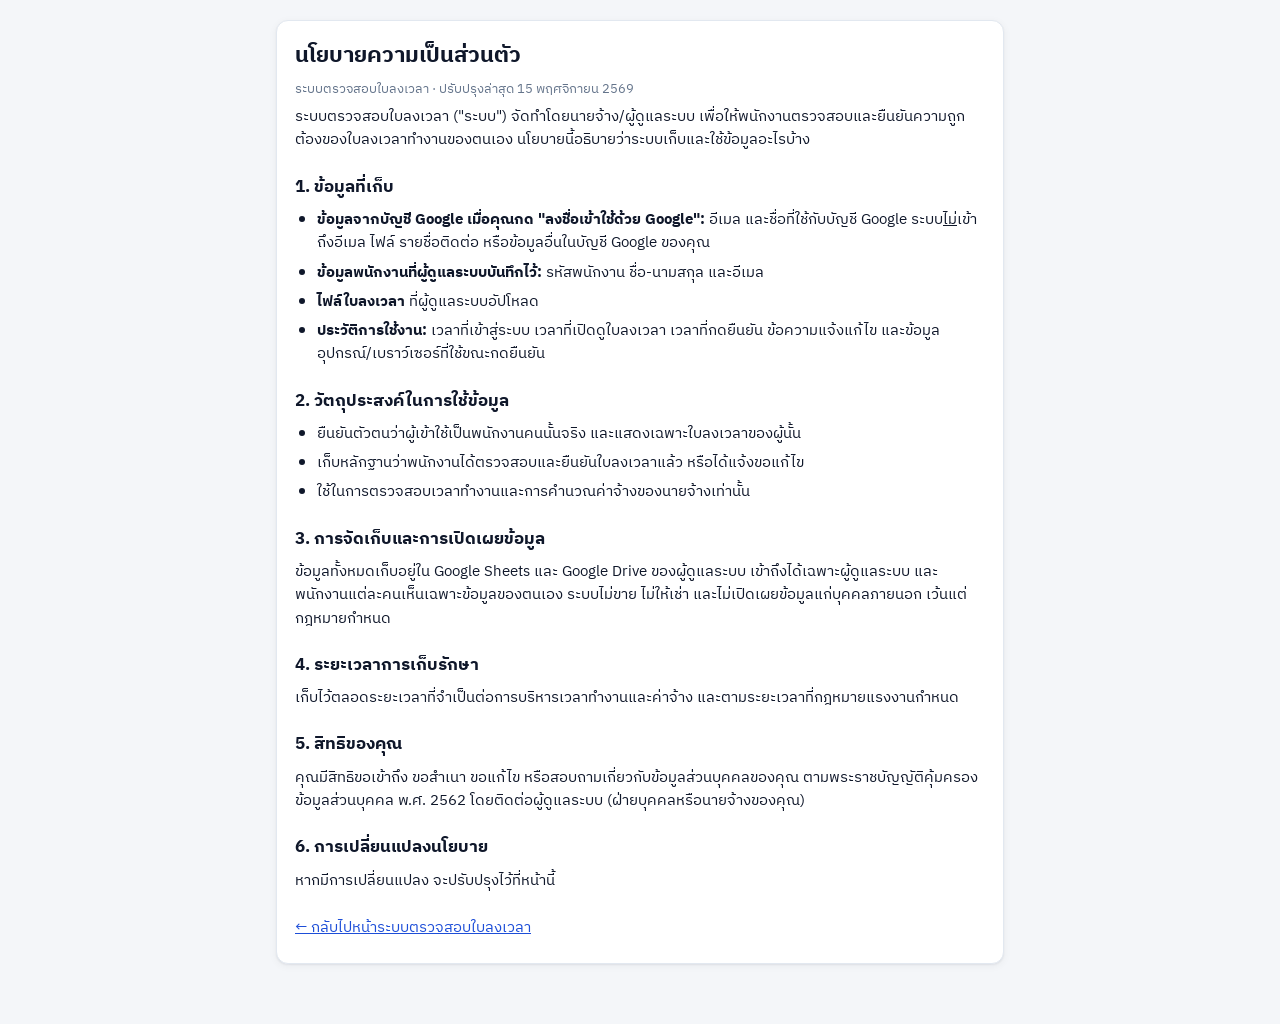
<file: privacy.html>
<!DOCTYPE html>
<html lang="th">
<head>
  <meta charset="utf-8">
  <meta name="viewport" content="width=device-width, initial-scale=1">
  <title>นโยบายความเป็นส่วนตัว — ระบบตรวจสอบใบลงเวลา</title>
  <link rel="preconnect" href="https://fonts.googleapis.com">
  <link rel="preconnect" href="https://fonts.gstatic.com" crossorigin>
  <link href="https://fonts.googleapis.com/css2?family=IBM+Plex+Sans+Thai:wght@400;500;600;700&display=swap" rel="stylesheet">
  <link rel="stylesheet" href="assets/style.css">
  <style>
    .doc h1 { font-size: 22px; margin: 0 0 4px; }
    .doc h2 { font-size: 17px; margin: 22px 0 8px; }
    .doc p, .doc li { margin: 6px 0; }
    .doc ul { padding-left: 22px; margin: 6px 0; }
  </style>
</head>
<body>
  <div class="container narrow">
    <div class="card doc">
      <h1>นโยบายความเป็นส่วนตัว</h1>
      <p class="muted small">ระบบตรวจสอบใบลงเวลา · ปรับปรุงล่าสุด 15 พฤศจิกายน 2569</p>

      <p>ระบบตรวจสอบใบลงเวลา ("ระบบ") จัดทำโดยนายจ้าง/ผู้ดูแลระบบ เพื่อให้พนักงานตรวจสอบและยืนยันความถูกต้องของใบลงเวลาทำงานของตนเอง
        นโยบายนี้อธิบายว่าระบบเก็บและใช้ข้อมูลอะไรบ้าง</p>

      <h2>1. ข้อมูลที่เก็บ</h2>
      <ul>
        <li><b>ข้อมูลจากบัญชี Google เมื่อคุณกด "ลงชื่อเข้าใช้ด้วย Google":</b> อีเมล และชื่อที่ใช้กับบัญชี Google ระบบ<u>ไม่</u>เข้าถึงอีเมล ไฟล์ รายชื่อติดต่อ หรือข้อมูลอื่นในบัญชี Google ของคุณ</li>
        <li><b>ข้อมูลพนักงานที่ผู้ดูแลระบบบันทึกไว้:</b> รหัสพนักงาน ชื่อ-นามสกุล และอีเมล</li>
        <li><b>ไฟล์ใบลงเวลา</b> ที่ผู้ดูแลระบบอัปโหลด</li>
        <li><b>ประวัติการใช้งาน:</b> เวลาที่เข้าสู่ระบบ เวลาที่เปิดดูใบลงเวลา เวลาที่กดยืนยัน ข้อความแจ้งแก้ไข และข้อมูลอุปกรณ์/เบราว์เซอร์ที่ใช้ขณะกดยืนยัน</li>
      </ul>

      <h2>2. วัตถุประสงค์ในการใช้ข้อมูล</h2>
      <ul>
        <li>ยืนยันตัวตนว่าผู้เข้าใช้เป็นพนักงานคนนั้นจริง และแสดงเฉพาะใบลงเวลาของผู้นั้น</li>
        <li>เก็บหลักฐานว่าพนักงานได้ตรวจสอบและยืนยันใบลงเวลาแล้ว หรือได้แจ้งขอแก้ไข</li>
        <li>ใช้ในการตรวจสอบเวลาทำงานและการคำนวณค่าจ้างของนายจ้างเท่านั้น</li>
      </ul>

      <h2>3. การจัดเก็บและการเปิดเผยข้อมูล</h2>
      <p>ข้อมูลทั้งหมดเก็บอยู่ใน Google Sheets และ Google Drive ของผู้ดูแลระบบ เข้าถึงได้เฉพาะผู้ดูแลระบบ และพนักงานแต่ละคนเห็นเฉพาะข้อมูลของตนเอง
        ระบบไม่ขาย ไม่ให้เช่า และไม่เปิดเผยข้อมูลแก่บุคคลภายนอก เว้นแต่กฎหมายกำหนด</p>

      <h2>4. ระยะเวลาการเก็บรักษา</h2>
      <p>เก็บไว้ตลอดระยะเวลาที่จำเป็นต่อการบริหารเวลาทำงานและค่าจ้าง และตามระยะเวลาที่กฎหมายแรงงานกำหนด</p>

      <h2>5. สิทธิของคุณ</h2>
      <p>คุณมีสิทธิขอเข้าถึง ขอสำเนา ขอแก้ไข หรือสอบถามเกี่ยวกับข้อมูลส่วนบุคคลของคุณ ตามพระราชบัญญัติคุ้มครองข้อมูลส่วนบุคคล พ.ศ. 2562
        โดยติดต่อผู้ดูแลระบบ (ฝ่ายบุคคลหรือนายจ้างของคุณ)</p>

      <h2>6. การเปลี่ยนแปลงนโยบาย</h2>
      <p>หากมีการเปลี่ยนแปลง จะปรับปรุงไว้ที่หน้านี้</p>

      <p style="margin-top:24px"><a href="./">← กลับไปหน้าระบบตรวจสอบใบลงเวลา</a></p>
    </div>
  </div>
</body>
</html>
</file>
<file: assets/style.css>
:root {
    --bg: #f4f6f9;
    --surface: #ffffff;
    --surface-2: #f8fafc;
    --border: #e2e8f0;
    --text: #0f172a;
    --muted: #64748b;
    --primary: #1d4ed8;
    --primary-hover: #1e40af;
    --primary-soft: #e0e8ff;
    --ok: #15803d;
    --ok-soft: #dcfce7;
    --warn: #b45309;
    --warn-soft: #fef3c7;
    --bad: #b91c1c;
    --bad-soft: #fee2e2;
    --info: #0369a1;
    --info-soft: #e0f2fe;
    --gray-soft: #eef1f5;
    --shadow: 0 1px 2px rgba(15, 23, 42, .06), 0 2px 8px rgba(15, 23, 42, .05);
    --radius: 12px;
  }
  @media (prefers-color-scheme: dark) {
    :root {
      --bg: #0b1220;
      --surface: #111a2e;
      --surface-2: #0f172a;
      --border: #24314d;
      --text: #e5e9f2;
      --muted: #94a3b8;
      --primary: #6b8cff;
      --primary-hover: #8aa4ff;
      --primary-soft: #1c2a52;
      --ok: #4ade80;
      --ok-soft: #12351f;
      --warn: #fbbf24;
      --warn-soft: #3a2a0a;
      --bad: #f87171;
      --bad-soft: #3d1414;
      --info: #38bdf8;
      --info-soft: #0c2c40;
      --gray-soft: #1b2539;
      --shadow: 0 1px 2px rgba(0, 0, 0, .4);
    }
  }
  * { box-sizing: border-box; }
  html, body { margin: 0; padding: 0; }
  body {
    background: var(--bg);
    color: var(--text);
    font-family: 'IBM Plex Sans Thai', Tahoma, sans-serif;
    font-size: 15px;
    line-height: 1.55;
    -webkit-font-smoothing: antialiased;
  }
  button, input, select, textarea { font: inherit; color: inherit; }
  a { color: var(--primary); }

  /* ---------- layout ---------- */
  .topbar {
    position: sticky; top: 0; z-index: 20;
    background: var(--surface);
    border-bottom: 1px solid var(--border);
  }
  .topbar-inner {
    max-width: 1180px; margin: 0 auto; padding: 10px 16px;
    display: flex; align-items: center; gap: 12px; flex-wrap: wrap;
  }
  .brand { font-weight: 700; font-size: 16px; display: flex; align-items: center; gap: 8px; }
  .brand-mark {
    width: 28px; height: 28px; border-radius: 8px; background: var(--primary); color: #fff;
    display: grid; place-items: center; font-size: 15px;
  }
  .spacer { flex: 1; }
  .user-chip { font-size: 13px; color: var(--muted); text-align: right; line-height: 1.3; }
  .user-chip b { color: var(--text); font-weight: 600; display: block; }
  @media (max-width: 600px) {
    .user-chip { display: none; }
    .topbar-inner { gap: 8px; }
  }
  .container { max-width: 1180px; margin: 0 auto; padding: 20px 16px 60px; }
  .narrow { max-width: 760px; }

  .tabs { display: flex; gap: 4px; max-width: 1180px; margin: 0 auto; padding: 0 16px; overflow-x: auto; }
  .tab {
    border: 0; background: none; padding: 10px 14px; cursor: pointer; color: var(--muted);
    border-bottom: 2px solid transparent; font-weight: 500; white-space: nowrap;
  }
  .tab:hover { color: var(--text); }
  .tab.active { color: var(--primary); border-bottom-color: var(--primary); }
  .tab .count {
    display: inline-block; min-width: 20px; padding: 0 6px; margin-left: 6px; border-radius: 10px;
    background: var(--bad); color: #fff; font-size: 12px; line-height: 20px; text-align: center;
  }

  .card {
    background: var(--surface); border: 1px solid var(--border); border-radius: var(--radius);
    box-shadow: var(--shadow); padding: 18px;
  }
  .card + .card { margin-top: 16px; }
  .card h2 { margin: 0 0 12px; font-size: 17px; }
  .card h3 { margin: 0 0 8px; font-size: 15px; }
  .section-title { display: flex; align-items: center; gap: 10px; flex-wrap: wrap; margin-bottom: 12px; }
  .section-title h2 { margin: 0; }
  .muted { color: var(--muted); }
  .small { font-size: 13px; }
  .row { display: flex; gap: 10px; align-items: center; flex-wrap: wrap; }
  .stack > * + * { margin-top: 10px; }
  .grid-2 { display: grid; grid-template-columns: minmax(0, 1fr) minmax(0, 1fr); gap: 16px; }
  .grid-2 > * { min-width: 0; }
  .grid-2.wide-left { grid-template-columns: minmax(0, 3fr) minmax(0, 2fr); }
  @media (max-width: 860px) { .grid-2, .grid-2.wide-left { grid-template-columns: minmax(0, 1fr); } }

  /* ---------- controls ---------- */
  .btn {
    display: inline-flex; align-items: center; justify-content: center; gap: 6px;
    border: 1px solid var(--border); background: var(--surface); color: var(--text);
    padding: 8px 14px; border-radius: 9px; cursor: pointer; font-weight: 500; text-decoration: none;
    min-height: 38px; transition: background .12s, border-color .12s;
  }
  .btn:hover { background: var(--surface-2); }
  .btn:disabled { opacity: .5; cursor: not-allowed; }
  .btn-primary { background: var(--primary); border-color: var(--primary); color: #fff; }
  .btn-primary:hover { background: var(--primary-hover); }
  .btn-ok { background: var(--ok); border-color: var(--ok); color: #fff; }
  .btn-ok:hover { filter: brightness(1.08); background: var(--ok); }
  .btn-danger { color: var(--bad); }
  .btn-danger:hover { background: var(--bad-soft); }
  .btn-block { width: 100%; }
  .btn-lg { min-height: 46px; font-size: 16px; padding: 10px 18px; }
  .btn-sm { min-height: 30px; padding: 4px 10px; font-size: 13px; }
  .linkbtn { border: 0; background: none; color: var(--primary); cursor: pointer; padding: 0; text-decoration: underline; }

  label.field { display: block; }
  label.field > span { display: block; font-size: 13px; color: var(--muted); margin-bottom: 4px; font-weight: 500; }
  .input, select.input, textarea.input {
    width: 100%; border: 1px solid var(--border); background: var(--surface); border-radius: 9px;
    padding: 9px 12px; min-height: 40px; outline: none;
  }
  .input:focus { border-color: var(--primary); box-shadow: 0 0 0 3px var(--primary-soft); }
  textarea.input { min-height: 96px; resize: vertical; }

  /* ---------- badges ---------- */
  .badge {
    display: inline-flex; align-items: center; gap: 5px; padding: 2px 10px; border-radius: 999px;
    font-size: 12.5px; font-weight: 600; white-space: nowrap;
  }
  .badge::before { content: ''; width: 7px; height: 7px; border-radius: 50%; background: currentColor; }
  .b-pending { background: var(--warn-soft); color: var(--warn); }
  .b-correction { background: var(--bad-soft); color: var(--bad); }
  .b-confirmed { background: var(--ok-soft); color: var(--ok); }
  .b-none, .b-superseded { background: var(--gray-soft); color: var(--muted); }
  .b-viewed { background: var(--info-soft); color: var(--info); }

  /* ---------- tables ---------- */
  .table-wrap { overflow-x: auto; border: 1px solid var(--border); border-radius: 10px; }
  table.table { width: 100%; border-collapse: collapse; font-size: 14px; }
  .table th, .table td { padding: 10px 12px; text-align: left; border-bottom: 1px solid var(--border); vertical-align: middle; }
  .table th { background: var(--surface-2); font-weight: 600; font-size: 13px; color: var(--muted); white-space: nowrap; }
  .table tr:last-child td { border-bottom: 0; }
  .table tr.clickable { cursor: pointer; }
  .table tr.clickable:hover td { background: var(--surface-2); }
  .nowrap { white-space: nowrap; }

  /* ---------- stats ---------- */
  .stats { display: grid; grid-template-columns: repeat(5, 1fr); gap: 12px; margin-bottom: 16px; }
  @media (max-width: 860px) { .stats { grid-template-columns: repeat(2, 1fr); } }
  .stat {
    background: var(--surface); border: 1px solid var(--border); border-radius: var(--radius); padding: 14px;
    cursor: pointer; text-align: left; box-shadow: var(--shadow);
  }
  .stat.active { outline: 2px solid var(--primary); }
  .stat .label { font-size: 13px; color: var(--muted); }
  .stat .value { font-size: 26px; font-weight: 700; line-height: 1.2; }
  .stat .bar { height: 4px; border-radius: 2px; margin-top: 8px; }

  /* ---------- timesheet list (employee) ---------- */
  .ts-item {
    display: flex; align-items: center; gap: 12px; padding: 14px 16px; border: 1px solid var(--border);
    border-radius: var(--radius); background: var(--surface); cursor: pointer; box-shadow: var(--shadow);
    width: 100%; text-align: left;
  }
  .ts-item + .ts-item { margin-top: 10px; }
  .ts-item:hover { border-color: var(--primary); }
  .ts-item .title { font-weight: 600; font-size: 16px; }
  .ts-icon {
    width: 42px; height: 42px; border-radius: 10px; background: var(--primary-soft); color: var(--primary);
    display: grid; place-items: center; flex: none; font-weight: 700; font-size: 13px;
  }

  /* ---------- viewer ---------- */
  .viewer {
    background: var(--surface-2); border: 1px solid var(--border); border-radius: 10px; min-height: 240px;
    padding: 10px; overflow: auto; max-height: 75vh;
  }
  .viewer-pages { margin: 0 auto; }
  .viewer canvas, .viewer img { display: block; max-width: none; height: auto; background: #fff; border-radius: 4px; box-shadow: 0 1px 3px rgba(0,0,0,.12); }
  .viewer canvas + canvas { margin-top: 10px; }
  .viewer-bar { display: flex; align-items: center; gap: 6px; margin-bottom: 8px; flex-wrap: wrap; }
  .viewer-bar .btn-sm { min-width: 38px; font-size: 16px; font-weight: 600; }
  .zoom-label { min-width: 64px; text-align: center; font-size: 13px; font-weight: 600; color: var(--muted); }
  .viewer-empty { display: grid; place-items: center; min-height: 220px; color: var(--muted); text-align: center; }

  .callout { border-radius: 10px; padding: 12px 14px; font-size: 14px; overflow-wrap: anywhere; }
  .callout-ok { background: var(--ok-soft); color: var(--ok); }
  .callout-warn { background: var(--warn-soft); color: var(--warn); }
  .callout-bad { background: var(--bad-soft); color: var(--bad); }
  .callout-info { background: var(--info-soft); color: var(--info); }
  .callout b { font-weight: 700; }

  /* ---------- messages ---------- */
  .thread { display: flex; flex-direction: column; gap: 10px; }
  .msg { max-width: 88%; padding: 9px 12px; border-radius: 12px; font-size: 14px; white-space: pre-wrap; word-break: break-word; }
  .msg .meta { font-size: 11.5px; opacity: .75; margin-top: 4px; }
  .msg-me { align-self: flex-end; background: var(--primary); color: #fff; border-bottom-right-radius: 4px; }
  .msg-other { align-self: flex-start; background: var(--gray-soft); border-bottom-left-radius: 4px; }

  /* ---------- misc ---------- */
  .login-wrap { min-height: 100vh; display: grid; place-items: center; padding: 16px; }
  .login-card { width: 100%; max-width: 400px; }
  .login-card .brand { justify-content: center; font-size: 19px; margin-bottom: 6px; }
  .hint { font-size: 13px; color: var(--muted); }
  .err { color: var(--bad); font-size: 14px; min-height: 20px; }
  .spinner {
    width: 22px; height: 22px; border: 3px solid var(--border); border-top-color: var(--primary);
    border-radius: 50%; animation: spin .8s linear infinite; display: inline-block; vertical-align: middle;
  }
  @keyframes spin { to { transform: rotate(360deg); } }
  .loading-block { padding: 40px; text-align: center; color: var(--muted); }

  .modal-back {
    position: fixed; inset: 0; background: rgba(15, 23, 42, .5); z-index: 50;
    display: flex; align-items: flex-start; justify-content: center; padding: 24px 12px; overflow-y: auto;
  }
  .modal {
    background: var(--surface); border-radius: 14px; width: 100%; max-width: 560px; padding: 20px;
    box-shadow: 0 20px 50px rgba(0, 0, 0, .25);
  }
  .modal.wide { max-width: 1100px; }
  .modal-head { display: flex; align-items: flex-start; gap: 10px; margin-bottom: 14px; }
  .modal-head h2 { margin: 0; font-size: 18px; flex: 1; }
  .close-x { border: 0; background: none; font-size: 24px; line-height: 1; cursor: pointer; color: var(--muted); padding: 2px 6px; }

  .toast-box { position: fixed; bottom: 16px; left: 50%; transform: translateX(-50%); z-index: 99; display: flex; flex-direction: column; gap: 8px; width: calc(100% - 32px); max-width: 420px; }
  .toast { padding: 11px 14px; border-radius: 10px; background: #0f172a; color: #fff; box-shadow: var(--shadow); font-size: 14px; }
  .toast.error { background: #b91c1c; }
  .toast.ok { background: #15803d; }

  .checkline { display: flex; gap: 10px; align-items: flex-start; font-size: 14px; }
  .checkline input { margin-top: 4px; width: 18px; height: 18px; flex: none; }

  .chips { display: flex; gap: 6px; flex-wrap: wrap; }
  .chip { border: 1px solid var(--border); background: var(--surface); padding: 4px 12px; border-radius: 999px; cursor: pointer; font-size: 13px; }
  .chip.active { background: var(--primary); border-color: var(--primary); color: #fff; }

  .dropzone {
    border: 2px dashed var(--border); border-radius: var(--radius); padding: 28px 16px; text-align: center;
    background: var(--surface-2); cursor: pointer;
  }
  .dropzone.drag { border-color: var(--primary); background: var(--primary-soft); }
  .kv { display: grid; grid-template-columns: max-content 1fr; gap: 4px 14px; font-size: 14px; }
  .kv dt { color: var(--muted); }
  .kv dd { margin: 0; word-break: break-all; }
  .mono { font-family: ui-monospace, Menlo, Consolas, monospace; font-size: 12px; }
  .empty { text-align: center; padding: 30px 10px; color: var(--muted); }
  .page-grid { display: grid; grid-template-columns: repeat(auto-fill, minmax(170px, 1fr)); gap: 12px; }
  .page-card { border: 1px solid var(--border); border-radius: 10px; padding: 8px; background: var(--surface-2); }
  .page-card.unassigned { border-color: var(--bad); box-shadow: 0 0 0 1px var(--bad); }
  .page-thumb { background: #fff; border-radius: 6px; min-height: 160px; display: grid; place-items: center; cursor: zoom-in; overflow: hidden; border: 1px solid var(--border); }
  .page-thumb canvas { display: block; width: 100%; height: auto; }
  .google-box { display: flex; justify-content: center; min-height: 44px; }
  .hidden { display: none !important; }
</file>
